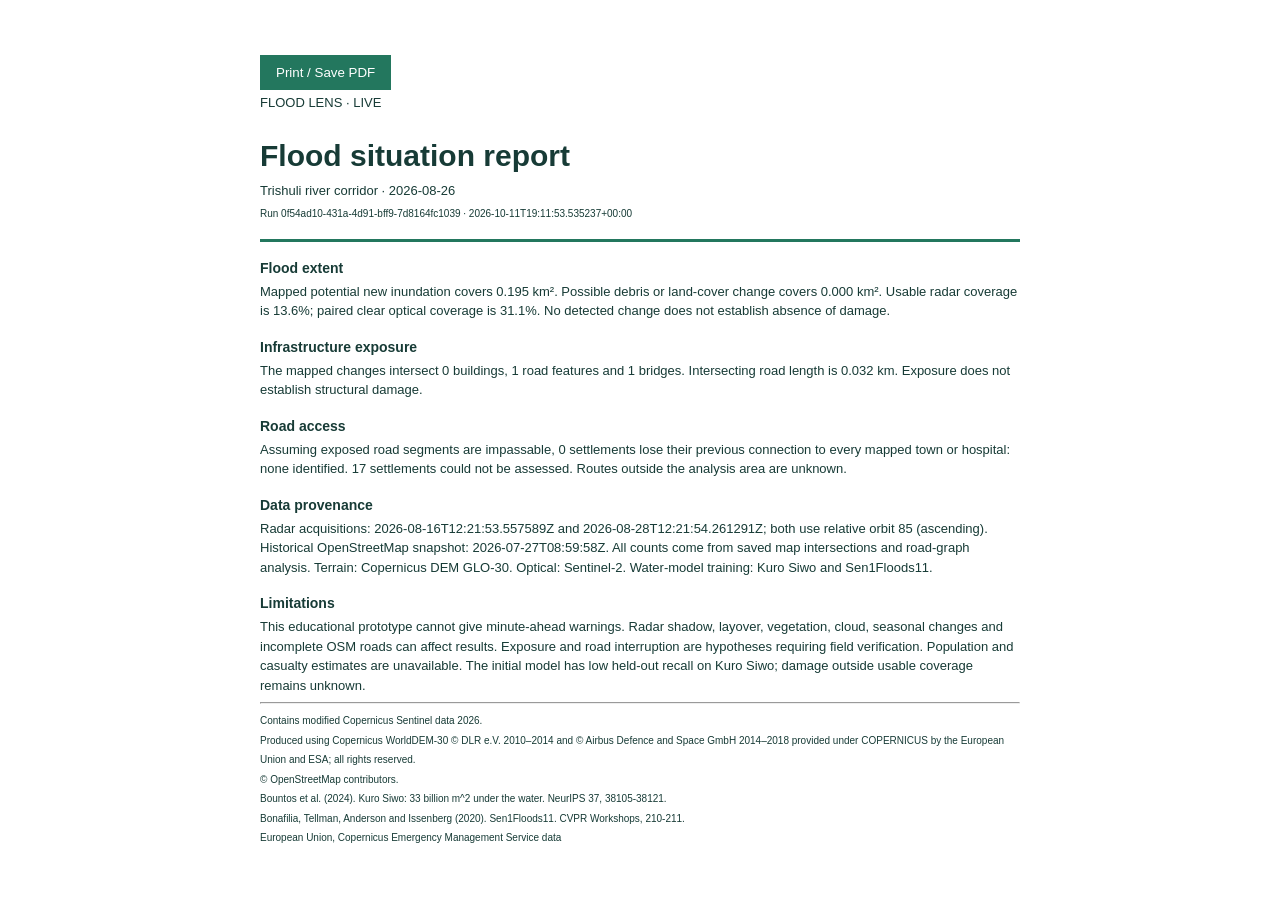
<file: docs/actual-situation-report-en.html>
<!doctype html><html lang="en"><meta charset="utf-8"><title>Flood situation report</title>
<style>body{font:13px/1.5 Arial,sans-serif;max-width:760px;margin:35px auto;color:#173b36;padding:20px}h1{font-size:30px;margin-bottom:0}h2{font-size:14px;margin:16px 0 3px}p{margin:3px 0}small{font-size:10px}header{border-bottom:3px solid #23775e;padding-bottom:16px}button{padding:10px 16px;background:#23775e;color:white;border:0;cursor:pointer}@page{size:A4;margin:14mm}@media print{body{margin:0;padding:0;font-size:10pt}button{display:none}section{break-inside:avoid}}</style>
<button onclick="window.print()">Print / Save PDF</button><header><p>FLOOD LENS · LIVE</p><h1>Flood situation report</h1><p>Trishuli river corridor · 2026-08-26</p><small>Run 0f54ad10-431a-4d91-bff9-7d8164fc1039 · 2026-10-11T19:11:53.535237+00:00</small></header><section><h2>Flood extent</h2><p>Mapped potential new inundation covers 0.195 km². Possible debris or land-cover change covers 0.000 km². Usable radar coverage is 13.6%; paired clear optical coverage is 31.1%. No detected change does not establish absence of damage.</p></section><section><h2>Infrastructure exposure</h2><p>The mapped changes intersect 0 buildings, 1 road features and 1 bridges. Intersecting road length is 0.032 km. Exposure does not establish structural damage.</p></section><section><h2>Road access</h2><p>Assuming exposed road segments are impassable, 0 settlements lose their previous connection to every mapped town or hospital: none identified. 17 settlements could not be assessed. Routes outside the analysis area are unknown.</p></section><section><h2>Data provenance</h2><p>Radar acquisitions: 2026-08-16T12:21:53.557589Z and 2026-08-28T12:21:54.261291Z; both use relative orbit 85 (ascending). Historical OpenStreetMap snapshot: 2026-07-27T08:59:58Z. All counts come from saved map intersections and road-graph analysis. Terrain: Copernicus DEM GLO-30. Optical: Sentinel-2. Water-model training: Kuro Siwo and Sen1Floods11.</p></section><section><h2>Limitations</h2><p>This educational prototype cannot give minute-ahead warnings. Radar shadow, layover, vegetation, cloud, seasonal changes and incomplete OSM roads can affect results. Exposure and road interruption are hypotheses requiring field verification. Population and casualty estimates are unavailable. The initial model has low held-out recall on Kuro Siwo; damage outside usable coverage remains unknown.</p></section><hr><small>Contains modified Copernicus Sentinel data 2026.<br>Produced using Copernicus WorldDEM-30 © DLR e.V. 2010–2014 and © Airbus Defence and Space GmbH 2014–2018 provided under COPERNICUS by the European Union and ESA; all rights reserved.<br>© OpenStreetMap contributors.<br>Bountos et al. (2024). Kuro Siwo: 33 billion m^2 under the water. NeurIPS 37, 38105-38121.<br>Bonafilia, Tellman, Anderson and Issenberg (2020). Sen1Floods11. CVPR Workshops, 210-211.<br>European Union, Copernicus Emergency Management Service data</small></html>
</file>
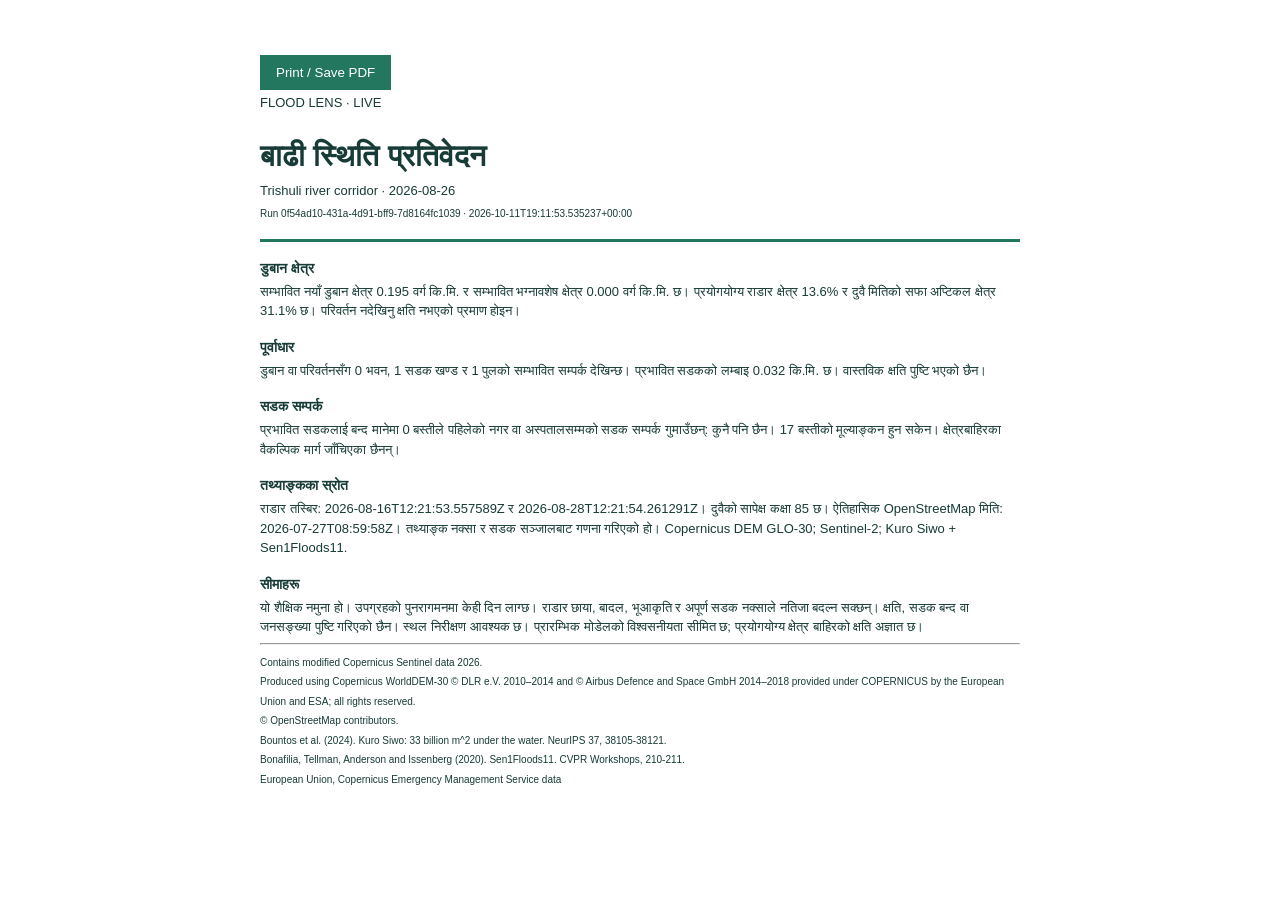
<file: docs/actual-situation-report-ne.html>
<!doctype html><html lang="ne"><meta charset="utf-8"><title>बाढी स्थिति प्रतिवेदन</title>
<style>body{font:13px/1.5 Arial,sans-serif;max-width:760px;margin:35px auto;color:#173b36;padding:20px}h1{font-size:30px;margin-bottom:0}h2{font-size:14px;margin:16px 0 3px}p{margin:3px 0}small{font-size:10px}header{border-bottom:3px solid #23775e;padding-bottom:16px}button{padding:10px 16px;background:#23775e;color:white;border:0;cursor:pointer}@page{size:A4;margin:14mm}@media print{body{margin:0;padding:0;font-size:10pt}button{display:none}section{break-inside:avoid}}</style>
<button onclick="window.print()">Print / Save PDF</button><header><p>FLOOD LENS · LIVE</p><h1>बाढी स्थिति प्रतिवेदन</h1><p>Trishuli river corridor · 2026-08-26</p><small>Run 0f54ad10-431a-4d91-bff9-7d8164fc1039 · 2026-10-11T19:11:53.535237+00:00</small></header><section><h2>डुबान क्षेत्र</h2><p>सम्भावित नयाँ डुबान क्षेत्र 0.195 वर्ग कि.मि. र सम्भावित भग्नावशेष क्षेत्र 0.000 वर्ग कि.मि. छ। प्रयोगयोग्य राडार क्षेत्र 13.6% र दुवै मितिको सफा अप्टिकल क्षेत्र 31.1% छ। परिवर्तन नदेखिनु क्षति नभएको प्रमाण होइन।</p></section><section><h2>पूर्वाधार</h2><p>डुबान वा परिवर्तनसँग 0 भवन, 1 सडक खण्ड र 1 पुलको सम्भावित सम्पर्क देखिन्छ। प्रभावित सडकको लम्बाइ 0.032 कि.मि. छ। वास्तविक क्षति पुष्टि भएको छैन।</p></section><section><h2>सडक सम्पर्क</h2><p>प्रभावित सडकलाई बन्द मानेमा 0 बस्तीले पहिलेको नगर वा अस्पतालसम्मको सडक सम्पर्क गुमाउँछन्: कुनै पनि छैन। 17 बस्तीको मूल्याङ्कन हुन सकेन। क्षेत्रबाहिरका वैकल्पिक मार्ग जाँचिएका छैनन्।</p></section><section><h2>तथ्याङ्कका स्रोत</h2><p>राडार तस्बिर: 2026-08-16T12:21:53.557589Z र 2026-08-28T12:21:54.261291Z। दुवैको सापेक्ष कक्षा 85 छ। ऐतिहासिक OpenStreetMap मिति: 2026-07-27T08:59:58Z। तथ्याङ्क नक्सा र सडक सञ्जालबाट गणना गरिएको हो। Copernicus DEM GLO-30; Sentinel-2; Kuro Siwo + Sen1Floods11.</p></section><section><h2>सीमाहरू</h2><p>यो शैक्षिक नमुना हो। उपग्रहको पुनरागमनमा केही दिन लाग्छ। राडार छाया, बादल, भूआकृति र अपूर्ण सडक नक्साले नतिजा बदल्न सक्छन्। क्षति, सडक बन्द वा जनसङ्ख्या पुष्टि गरिएको छैन। स्थल निरीक्षण आवश्यक छ। प्रारम्भिक मोडेलको विश्वसनीयता सीमित छ; प्रयोगयोग्य क्षेत्र बाहिरको क्षति अज्ञात छ।</p></section><hr><small>Contains modified Copernicus Sentinel data 2026.<br>Produced using Copernicus WorldDEM-30 © DLR e.V. 2010–2014 and © Airbus Defence and Space GmbH 2014–2018 provided under COPERNICUS by the European Union and ESA; all rights reserved.<br>© OpenStreetMap contributors.<br>Bountos et al. (2024). Kuro Siwo: 33 billion m^2 under the water. NeurIPS 37, 38105-38121.<br>Bonafilia, Tellman, Anderson and Issenberg (2020). Sen1Floods11. CVPR Workshops, 210-211.<br>European Union, Copernicus Emergency Management Service data</small></html>
</file>
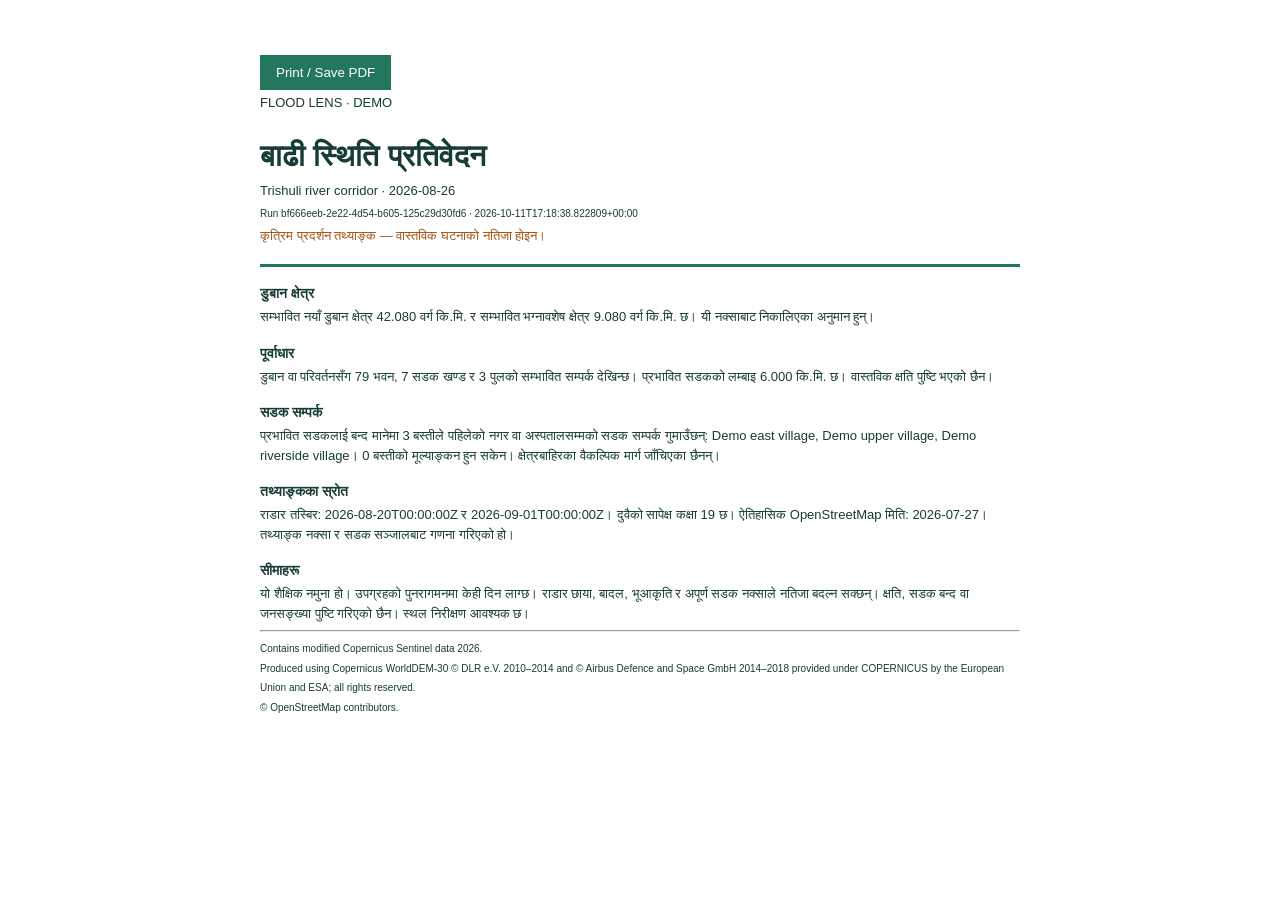
<file: docs/sample-situation-report-ne.html>
<!doctype html><html lang="ne"><meta charset="utf-8"><title>बाढी स्थिति प्रतिवेदन</title>
<style>body{font:13px/1.5 Arial,sans-serif;max-width:760px;margin:35px auto;color:#173b36;padding:20px}h1{font-size:30px;margin-bottom:0}h2{font-size:14px;margin:16px 0 3px}p{margin:3px 0}small{font-size:10px}header{border-bottom:3px solid #23775e;padding-bottom:16px}button{padding:10px 16px;background:#23775e;color:white;border:0;cursor:pointer}@page{size:A4;margin:14mm}@media print{body{margin:0;padding:0;font-size:10pt}button{display:none}section{break-inside:avoid}}</style>
<button onclick="window.print()">Print / Save PDF</button><header><p>FLOOD LENS · DEMO</p><h1>बाढी स्थिति प्रतिवेदन</h1><p>Trishuli river corridor · 2026-08-26</p><small>Run bf666eeb-2e22-4d54-b605-125c29d30fd6 · 2026-10-11T17:18:38.822809+00:00</small><p style="color:#a25315">कृत्रिम प्रदर्शन तथ्याङ्क — वास्तविक घटनाको नतिजा होइन।</p></header><section><h2>डुबान क्षेत्र</h2><p>सम्भावित नयाँ डुबान क्षेत्र 42.080 वर्ग कि.मि. र सम्भावित भग्नावशेष क्षेत्र 9.080 वर्ग कि.मि. छ। यी नक्साबाट निकालिएका अनुमान हुन्।</p></section><section><h2>पूर्वाधार</h2><p>डुबान वा परिवर्तनसँग 79 भवन, 7 सडक खण्ड र 3 पुलको सम्भावित सम्पर्क देखिन्छ। प्रभावित सडकको लम्बाइ 6.000 कि.मि. छ। वास्तविक क्षति पुष्टि भएको छैन।</p></section><section><h2>सडक सम्पर्क</h2><p>प्रभावित सडकलाई बन्द मानेमा 3 बस्तीले पहिलेको नगर वा अस्पतालसम्मको सडक सम्पर्क गुमाउँछन्: Demo east village, Demo upper village, Demo riverside village। 0 बस्तीको मूल्याङ्कन हुन सकेन। क्षेत्रबाहिरका वैकल्पिक मार्ग जाँचिएका छैनन्।</p></section><section><h2>तथ्याङ्कका स्रोत</h2><p>राडार तस्बिर: 2026-08-20T00:00:00Z र 2026-09-01T00:00:00Z। दुवैको सापेक्ष कक्षा 19 छ। ऐतिहासिक OpenStreetMap मिति: 2026-07-27। तथ्याङ्क नक्सा र सडक सञ्जालबाट गणना गरिएको हो।</p></section><section><h2>सीमाहरू</h2><p>यो शैक्षिक नमुना हो। उपग्रहको पुनरागमनमा केही दिन लाग्छ। राडार छाया, बादल, भूआकृति र अपूर्ण सडक नक्साले नतिजा बदल्न सक्छन्। क्षति, सडक बन्द वा जनसङ्ख्या पुष्टि गरिएको छैन। स्थल निरीक्षण आवश्यक छ।</p></section><hr><small>Contains modified Copernicus Sentinel data 2026.<br>Produced using Copernicus WorldDEM-30 © DLR e.V. 2010–2014 and © Airbus Defence and Space GmbH 2014–2018 provided under COPERNICUS by the European Union and ESA; all rights reserved.<br>© OpenStreetMap contributors.</small></html>
</file>
